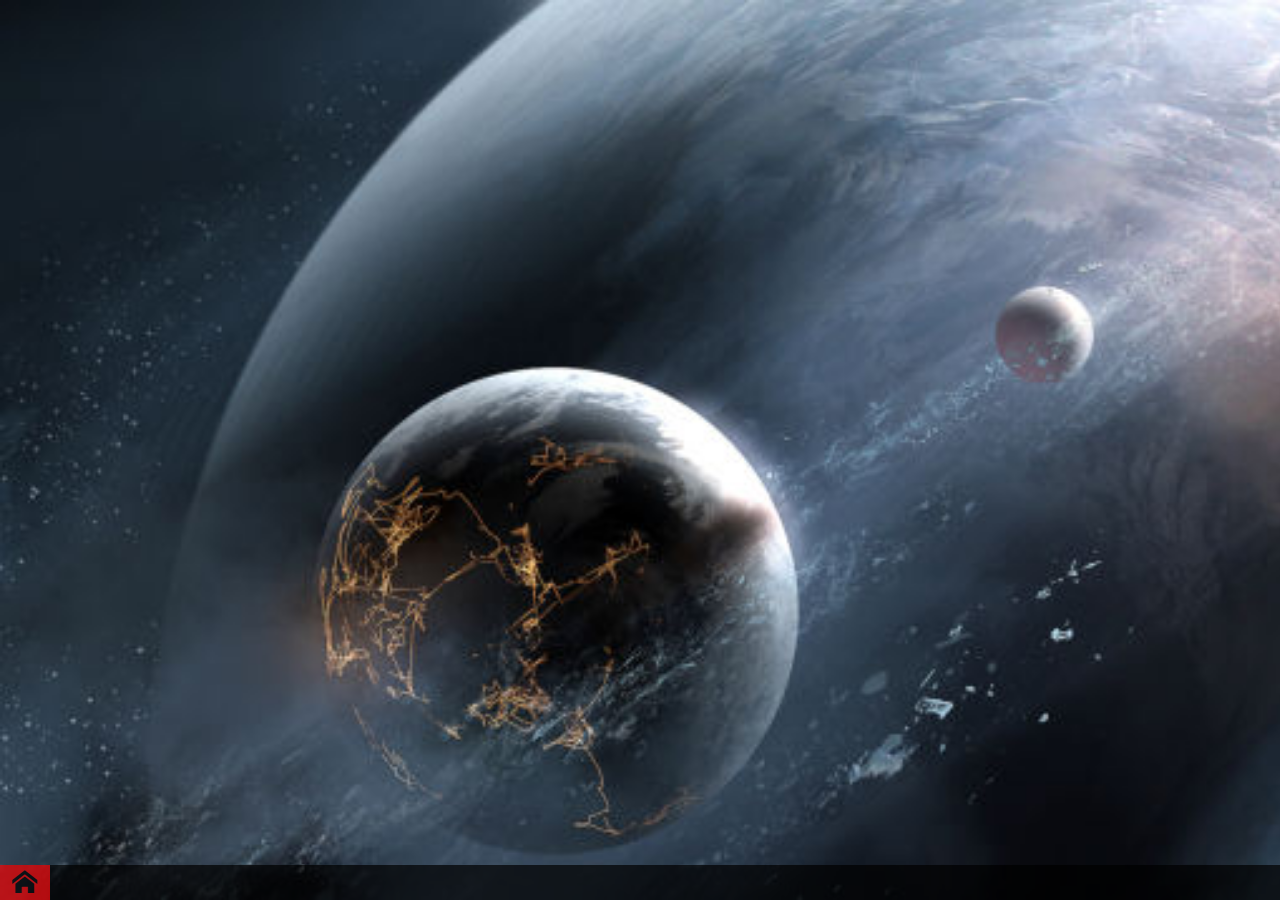
<file: index.html>
<!DOCTYPE html>
<html>
<head>
    <meta name="viewport" content="width=device-width, initial-scale=1">
	<title>J-OS</title>
	<link href="styles/appstyles.css" type="text/css" rel="stylesheet">
    <link href="styles/codemirror.css" type="text/css" rel="stylesheet">
</head>
<body>
	<div id="desktop">
        <div id="popup-pane">
<!--
            <div class="jos-popup">
                <p>Test1</p>
            </div>
            <div class="jos-popup">
                <p>Test2</p>
            </div>
            <div class="jos-popup">
                <p>Test3</p>
            </div>
-->
        </div>
		<div id="taskbar">
			<div id="taskmenu">
				<span class="icon">&#xe600;</span>
				<span id="desc">MENU</span>
			</div>
            <div id="program-space">
<!--
                <div id="test" class="program-item"><span>Test</span></div>
                <div class="program-item"><span>Test2</span></div>
                <div class="program-item"><span>Test3</span></div>
-->
			</div>
			<div id="mainmenu">
				<ul>
					<li>Test Program</li>
				</ul>
			</div>
			<div id="time">
				<span>TEST</span>
			</div>
		</div>
        <div id="pgrm-test"class="window">
        	<div id="hndl-test" class="window-handle">
        		<span id="ttle-test" class="window-title">Test</span>
        		<span id="clos-test" class="window-close">&#xe60e;</span>
        	</div>
        	<div id="cont-test" class="window-content">
        		<!-- <button>This is a test</button> -->
        	</div>
        </div>
	</div>
<!--	<div id="test-r"></div>-->
	<script src="script/jquery/jquery-2.1.1.js"></script>
	<script src="script/jquery/jquery-ui-1.11.2/jquery-ui.js"></script>
	<script src="script/appscript.js"></script>
    <script src="script/code_mirror/codemirror.js"></script>
    <script src="script/code_mirror/javascript.js"></script>
    <script src="script/jquery.hotkeys.js"></script>
	<!--<script src="script/right-resizable.js"></script>-->
</body>
</html>
</file>
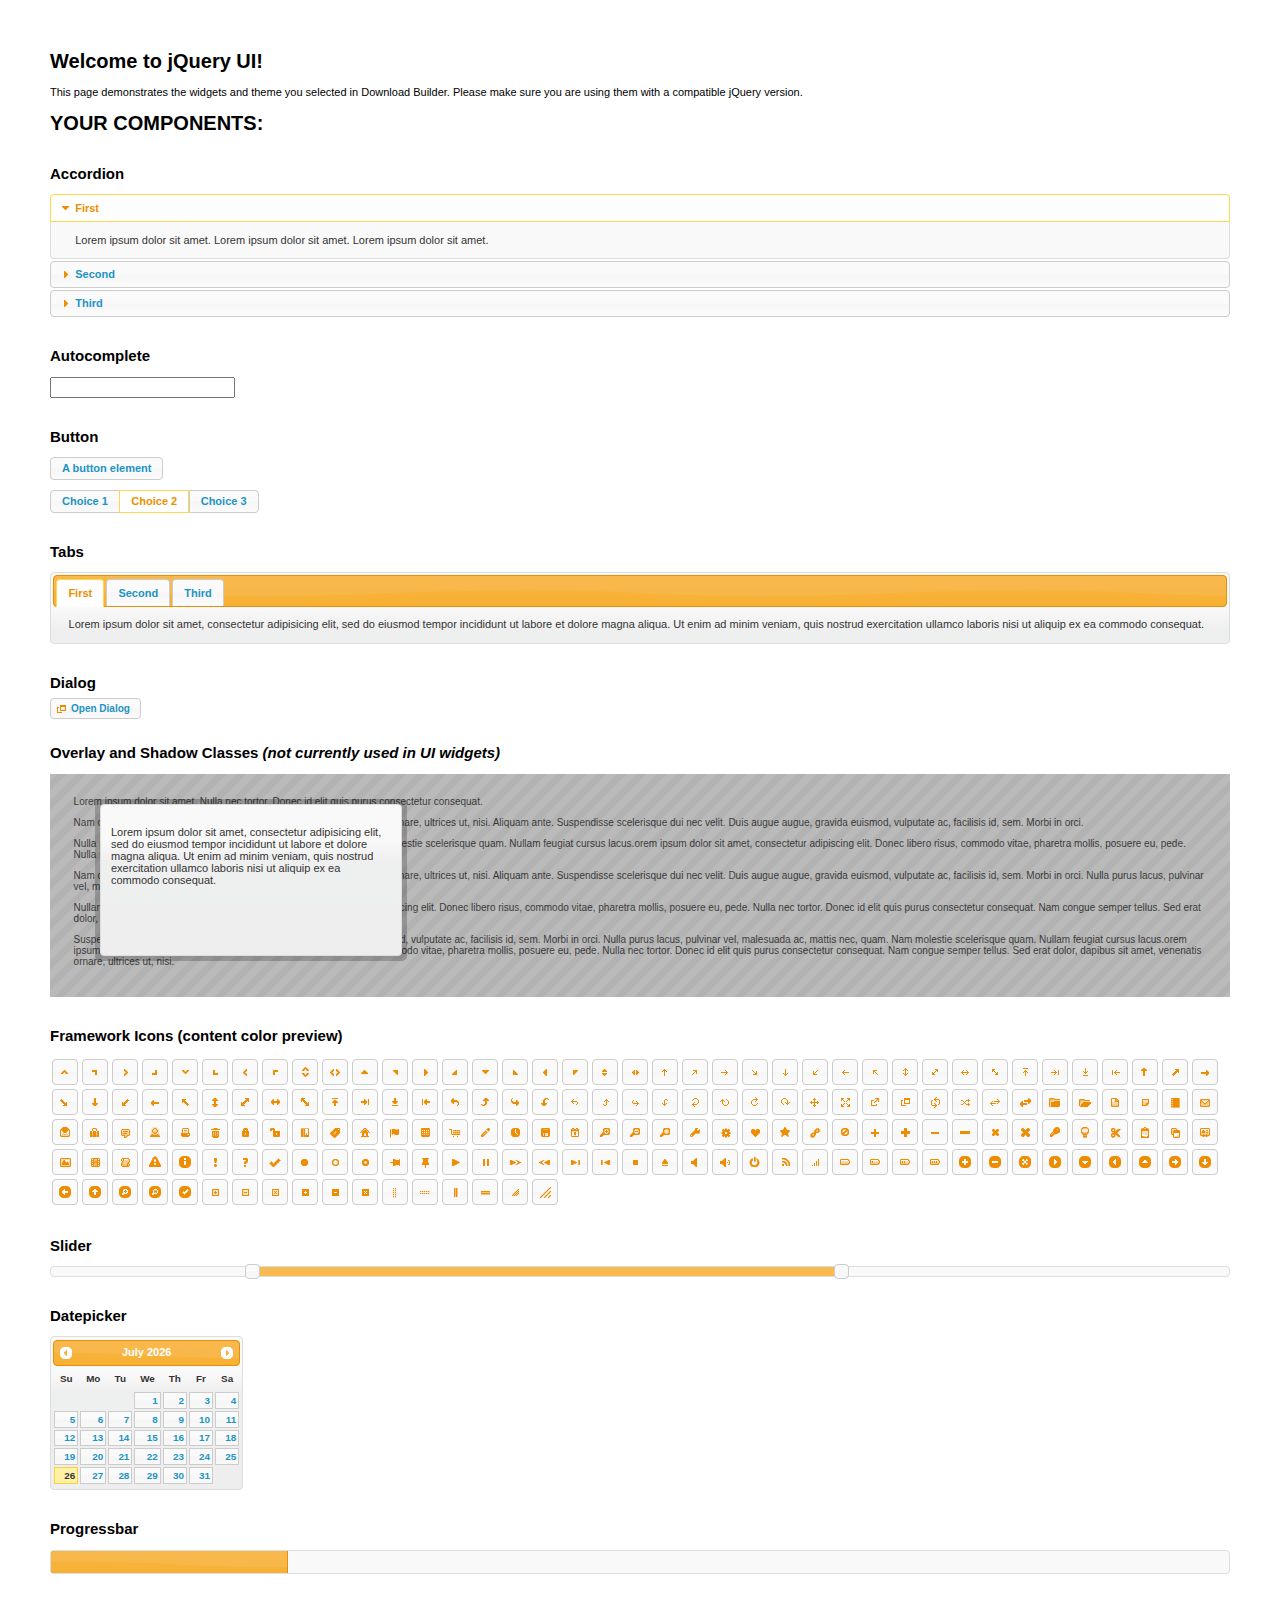
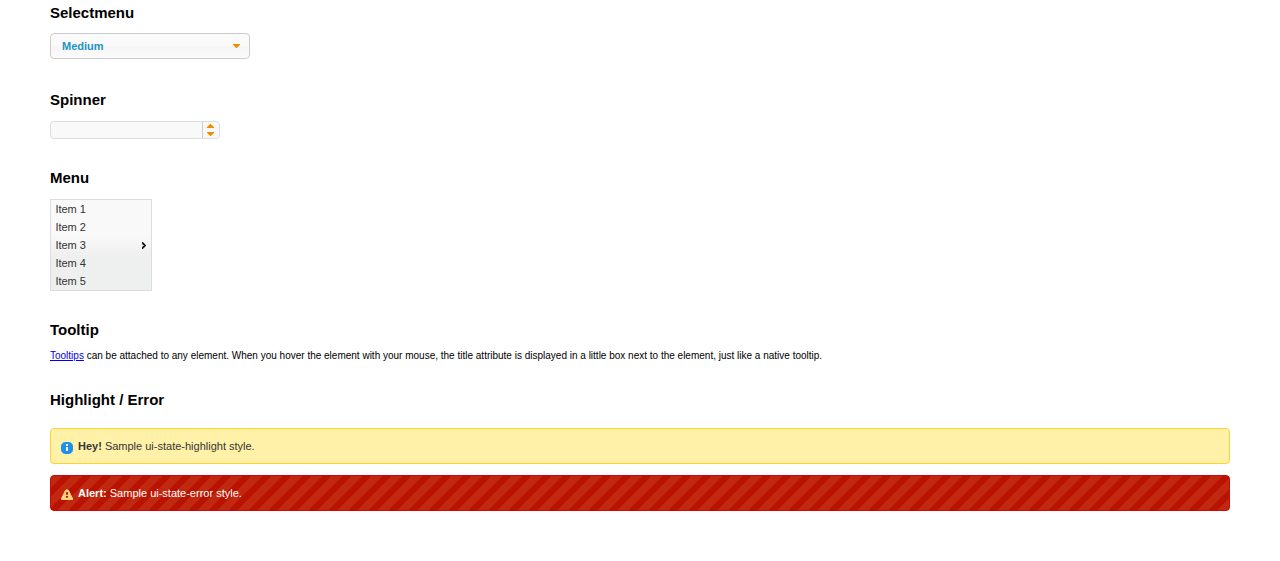
<file: script/jquery/jquery-ui-1.11.2/index.html>
<!doctype html>
<html lang="us">
<head>
	<meta charset="utf-8">
	<title>jQuery UI Example Page</title>
	<link href="jquery-ui.css" rel="stylesheet">
	<style>
	body{
		font: 62.5% "Trebuchet MS", sans-serif;
		margin: 50px;
	}
	.demoHeaders {
		margin-top: 2em;
	}
	#dialog-link {
		padding: .4em 1em .4em 20px;
		text-decoration: none;
		position: relative;
	}
	#dialog-link span.ui-icon {
		margin: 0 5px 0 0;
		position: absolute;
		left: .2em;
		top: 50%;
		margin-top: -8px;
	}
	#icons {
		margin: 0;
		padding: 0;
	}
	#icons li {
		margin: 2px;
		position: relative;
		padding: 4px 0;
		cursor: pointer;
		float: left;
		list-style: none;
	}
	#icons span.ui-icon {
		float: left;
		margin: 0 4px;
	}
	.fakewindowcontain .ui-widget-overlay {
		position: absolute;
	}
	select {
		width: 200px;
	}
	</style>
</head>
<body>

<h1>Welcome to jQuery UI!</h1>

<div class="ui-widget">
	<p>This page demonstrates the widgets and theme you selected in Download Builder. Please make sure you are using them with a compatible jQuery version.</p>
</div>

<h1>YOUR COMPONENTS:</h1>


<!-- Accordion -->
<h2 class="demoHeaders">Accordion</h2>
<div id="accordion">
	<h3>First</h3>
	<div>Lorem ipsum dolor sit amet. Lorem ipsum dolor sit amet. Lorem ipsum dolor sit amet.</div>
	<h3>Second</h3>
	<div>Phasellus mattis tincidunt nibh.</div>
	<h3>Third</h3>
	<div>Nam dui erat, auctor a, dignissim quis.</div>
</div>



<!-- Autocomplete -->
<h2 class="demoHeaders">Autocomplete</h2>
<div>
	<input id="autocomplete" title="type &quot;a&quot;">
</div>



<!-- Button -->
<h2 class="demoHeaders">Button</h2>
<button id="button">A button element</button>
<form style="margin-top: 1em;">
	<div id="radioset">
		<input type="radio" id="radio1" name="radio"><label for="radio1">Choice 1</label>
		<input type="radio" id="radio2" name="radio" checked="checked"><label for="radio2">Choice 2</label>
		<input type="radio" id="radio3" name="radio"><label for="radio3">Choice 3</label>
	</div>
</form>



<!-- Tabs -->
<h2 class="demoHeaders">Tabs</h2>
<div id="tabs">
	<ul>
		<li><a href="#tabs-1">First</a></li>
		<li><a href="#tabs-2">Second</a></li>
		<li><a href="#tabs-3">Third</a></li>
	</ul>
	<div id="tabs-1">Lorem ipsum dolor sit amet, consectetur adipisicing elit, sed do eiusmod tempor incididunt ut labore et dolore magna aliqua. Ut enim ad minim veniam, quis nostrud exercitation ullamco laboris nisi ut aliquip ex ea commodo consequat.</div>
	<div id="tabs-2">Phasellus mattis tincidunt nibh. Cras orci urna, blandit id, pretium vel, aliquet ornare, felis. Maecenas scelerisque sem non nisl. Fusce sed lorem in enim dictum bibendum.</div>
	<div id="tabs-3">Nam dui erat, auctor a, dignissim quis, sollicitudin eu, felis. Pellentesque nisi urna, interdum eget, sagittis et, consequat vestibulum, lacus. Mauris porttitor ullamcorper augue.</div>
</div>



<!-- Dialog NOTE: Dialog is not generated by UI in this demo so it can be visually styled in themeroller-->
<h2 class="demoHeaders">Dialog</h2>
<p><a href="#" id="dialog-link" class="ui-state-default ui-corner-all"><span class="ui-icon ui-icon-newwin"></span>Open Dialog</a></p>

<h2 class="demoHeaders">Overlay and Shadow Classes <em>(not currently used in UI widgets)</em></h2>
<div style="position: relative; width: 96%; height: 200px; padding:1% 2%; overflow:hidden;" class="fakewindowcontain">
	<p>Lorem ipsum dolor sit amet,  Nulla nec tortor. Donec id elit quis purus consectetur consequat. </p><p>Nam congue semper tellus. Sed erat dolor, dapibus sit amet, venenatis ornare, ultrices ut, nisi. Aliquam ante. Suspendisse scelerisque dui nec velit. Duis augue augue, gravida euismod, vulputate ac, facilisis id, sem. Morbi in orci. </p><p>Nulla purus lacus, pulvinar vel, malesuada ac, mattis nec, quam. Nam molestie scelerisque quam. Nullam feugiat cursus lacus.orem ipsum dolor sit amet, consectetur adipiscing elit. Donec libero risus, commodo vitae, pharetra mollis, posuere eu, pede. Nulla nec tortor. Donec id elit quis purus consectetur consequat. </p><p>Nam congue semper tellus. Sed erat dolor, dapibus sit amet, venenatis ornare, ultrices ut, nisi. Aliquam ante. Suspendisse scelerisque dui nec velit. Duis augue augue, gravida euismod, vulputate ac, facilisis id, sem. Morbi in orci. Nulla purus lacus, pulvinar vel, malesuada ac, mattis nec, quam. Nam molestie scelerisque quam. </p><p>Nullam feugiat cursus lacus.orem ipsum dolor sit amet, consectetur adipiscing elit. Donec libero risus, commodo vitae, pharetra mollis, posuere eu, pede. Nulla nec tortor. Donec id elit quis purus consectetur consequat. Nam congue semper tellus. Sed erat dolor, dapibus sit amet, venenatis ornare, ultrices ut, nisi. Aliquam ante. </p><p>Suspendisse scelerisque dui nec velit. Duis augue augue, gravida euismod, vulputate ac, facilisis id, sem. Morbi in orci. Nulla purus lacus, pulvinar vel, malesuada ac, mattis nec, quam. Nam molestie scelerisque quam. Nullam feugiat cursus lacus.orem ipsum dolor sit amet, consectetur adipiscing elit. Donec libero risus, commodo vitae, pharetra mollis, posuere eu, pede. Nulla nec tortor. Donec id elit quis purus consectetur consequat. Nam congue semper tellus. Sed erat dolor, dapibus sit amet, venenatis ornare, ultrices ut, nisi. </p>

	<!-- ui-dialog -->
	<div class="ui-overlay"><div class="ui-widget-overlay"></div><div class="ui-widget-shadow ui-corner-all" style="width: 302px; height: 152px; position: absolute; left: 50px; top: 30px;"></div></div>
	<div style="position: absolute; width: 280px; height: 130px;left: 50px; top: 30px; padding: 10px;" class="ui-widget ui-widget-content ui-corner-all">
		<div class="ui-dialog-content ui-widget-content" style="background: none; border: 0;">
			<p>Lorem ipsum dolor sit amet, consectetur adipisicing elit, sed do eiusmod tempor incididunt ut labore et dolore magna aliqua. Ut enim ad minim veniam, quis nostrud exercitation ullamco laboris nisi ut aliquip ex ea commodo consequat.</p>
		</div>
	</div>

</div>

<!-- ui-dialog -->
<div id="dialog" title="Dialog Title">
	<p>Lorem ipsum dolor sit amet, consectetur adipisicing elit, sed do eiusmod tempor incididunt ut labore et dolore magna aliqua. Ut enim ad minim veniam, quis nostrud exercitation ullamco laboris nisi ut aliquip ex ea commodo consequat.</p>
</div>



<h2 class="demoHeaders">Framework Icons (content color preview)</h2>
<ul id="icons" class="ui-widget ui-helper-clearfix">
	<li class="ui-state-default ui-corner-all" title=".ui-icon-carat-1-n"><span class="ui-icon ui-icon-carat-1-n"></span></li>
	<li class="ui-state-default ui-corner-all" title=".ui-icon-carat-1-ne"><span class="ui-icon ui-icon-carat-1-ne"></span></li>
	<li class="ui-state-default ui-corner-all" title=".ui-icon-carat-1-e"><span class="ui-icon ui-icon-carat-1-e"></span></li>
	<li class="ui-state-default ui-corner-all" title=".ui-icon-carat-1-se"><span class="ui-icon ui-icon-carat-1-se"></span></li>
	<li class="ui-state-default ui-corner-all" title=".ui-icon-carat-1-s"><span class="ui-icon ui-icon-carat-1-s"></span></li>
	<li class="ui-state-default ui-corner-all" title=".ui-icon-carat-1-sw"><span class="ui-icon ui-icon-carat-1-sw"></span></li>
	<li class="ui-state-default ui-corner-all" title=".ui-icon-carat-1-w"><span class="ui-icon ui-icon-carat-1-w"></span></li>
	<li class="ui-state-default ui-corner-all" title=".ui-icon-carat-1-nw"><span class="ui-icon ui-icon-carat-1-nw"></span></li>
	<li class="ui-state-default ui-corner-all" title=".ui-icon-carat-2-n-s"><span class="ui-icon ui-icon-carat-2-n-s"></span></li>
	<li class="ui-state-default ui-corner-all" title=".ui-icon-carat-2-e-w"><span class="ui-icon ui-icon-carat-2-e-w"></span></li>
	<li class="ui-state-default ui-corner-all" title=".ui-icon-triangle-1-n"><span class="ui-icon ui-icon-triangle-1-n"></span></li>
	<li class="ui-state-default ui-corner-all" title=".ui-icon-triangle-1-ne"><span class="ui-icon ui-icon-triangle-1-ne"></span></li>
	<li class="ui-state-default ui-corner-all" title=".ui-icon-triangle-1-e"><span class="ui-icon ui-icon-triangle-1-e"></span></li>
	<li class="ui-state-default ui-corner-all" title=".ui-icon-triangle-1-se"><span class="ui-icon ui-icon-triangle-1-se"></span></li>
	<li class="ui-state-default ui-corner-all" title=".ui-icon-triangle-1-s"><span class="ui-icon ui-icon-triangle-1-s"></span></li>
	<li class="ui-state-default ui-corner-all" title=".ui-icon-triangle-1-sw"><span class="ui-icon ui-icon-triangle-1-sw"></span></li>
	<li class="ui-state-default ui-corner-all" title=".ui-icon-triangle-1-w"><span class="ui-icon ui-icon-triangle-1-w"></span></li>
	<li class="ui-state-default ui-corner-all" title=".ui-icon-triangle-1-nw"><span class="ui-icon ui-icon-triangle-1-nw"></span></li>
	<li class="ui-state-default ui-corner-all" title=".ui-icon-triangle-2-n-s"><span class="ui-icon ui-icon-triangle-2-n-s"></span></li>
	<li class="ui-state-default ui-corner-all" title=".ui-icon-triangle-2-e-w"><span class="ui-icon ui-icon-triangle-2-e-w"></span></li>
	<li class="ui-state-default ui-corner-all" title=".ui-icon-arrow-1-n"><span class="ui-icon ui-icon-arrow-1-n"></span></li>
	<li class="ui-state-default ui-corner-all" title=".ui-icon-arrow-1-ne"><span class="ui-icon ui-icon-arrow-1-ne"></span></li>
	<li class="ui-state-default ui-corner-all" title=".ui-icon-arrow-1-e"><span class="ui-icon ui-icon-arrow-1-e"></span></li>
	<li class="ui-state-default ui-corner-all" title=".ui-icon-arrow-1-se"><span class="ui-icon ui-icon-arrow-1-se"></span></li>
	<li class="ui-state-default ui-corner-all" title=".ui-icon-arrow-1-s"><span class="ui-icon ui-icon-arrow-1-s"></span></li>
	<li class="ui-state-default ui-corner-all" title=".ui-icon-arrow-1-sw"><span class="ui-icon ui-icon-arrow-1-sw"></span></li>
	<li class="ui-state-default ui-corner-all" title=".ui-icon-arrow-1-w"><span class="ui-icon ui-icon-arrow-1-w"></span></li>
	<li class="ui-state-default ui-corner-all" title=".ui-icon-arrow-1-nw"><span class="ui-icon ui-icon-arrow-1-nw"></span></li>
	<li class="ui-state-default ui-corner-all" title=".ui-icon-arrow-2-n-s"><span class="ui-icon ui-icon-arrow-2-n-s"></span></li>
	<li class="ui-state-default ui-corner-all" title=".ui-icon-arrow-2-ne-sw"><span class="ui-icon ui-icon-arrow-2-ne-sw"></span></li>
	<li class="ui-state-default ui-corner-all" title=".ui-icon-arrow-2-e-w"><span class="ui-icon ui-icon-arrow-2-e-w"></span></li>
	<li class="ui-state-default ui-corner-all" title=".ui-icon-arrow-2-se-nw"><span class="ui-icon ui-icon-arrow-2-se-nw"></span></li>
	<li class="ui-state-default ui-corner-all" title=".ui-icon-arrowstop-1-n"><span class="ui-icon ui-icon-arrowstop-1-n"></span></li>
	<li class="ui-state-default ui-corner-all" title=".ui-icon-arrowstop-1-e"><span class="ui-icon ui-icon-arrowstop-1-e"></span></li>
	<li class="ui-state-default ui-corner-all" title=".ui-icon-arrowstop-1-s"><span class="ui-icon ui-icon-arrowstop-1-s"></span></li>
	<li class="ui-state-default ui-corner-all" title=".ui-icon-arrowstop-1-w"><span class="ui-icon ui-icon-arrowstop-1-w"></span></li>
	<li class="ui-state-default ui-corner-all" title=".ui-icon-arrowthick-1-n"><span class="ui-icon ui-icon-arrowthick-1-n"></span></li>
	<li class="ui-state-default ui-corner-all" title=".ui-icon-arrowthick-1-ne"><span class="ui-icon ui-icon-arrowthick-1-ne"></span></li>
	<li class="ui-state-default ui-corner-all" title=".ui-icon-arrowthick-1-e"><span class="ui-icon ui-icon-arrowthick-1-e"></span></li>
	<li class="ui-state-default ui-corner-all" title=".ui-icon-arrowthick-1-se"><span class="ui-icon ui-icon-arrowthick-1-se"></span></li>
	<li class="ui-state-default ui-corner-all" title=".ui-icon-arrowthick-1-s"><span class="ui-icon ui-icon-arrowthick-1-s"></span></li>
	<li class="ui-state-default ui-corner-all" title=".ui-icon-arrowthick-1-sw"><span class="ui-icon ui-icon-arrowthick-1-sw"></span></li>
	<li class="ui-state-default ui-corner-all" title=".ui-icon-arrowthick-1-w"><span class="ui-icon ui-icon-arrowthick-1-w"></span></li>
	<li class="ui-state-default ui-corner-all" title=".ui-icon-arrowthick-1-nw"><span class="ui-icon ui-icon-arrowthick-1-nw"></span></li>
	<li class="ui-state-default ui-corner-all" title=".ui-icon-arrowthick-2-n-s"><span class="ui-icon ui-icon-arrowthick-2-n-s"></span></li>
	<li class="ui-state-default ui-corner-all" title=".ui-icon-arrowthick-2-ne-sw"><span class="ui-icon ui-icon-arrowthick-2-ne-sw"></span></li>
	<li class="ui-state-default ui-corner-all" title=".ui-icon-arrowthick-2-e-w"><span class="ui-icon ui-icon-arrowthick-2-e-w"></span></li>
	<li class="ui-state-default ui-corner-all" title=".ui-icon-arrowthick-2-se-nw"><span class="ui-icon ui-icon-arrowthick-2-se-nw"></span></li>
	<li class="ui-state-default ui-corner-all" title=".ui-icon-arrowthickstop-1-n"><span class="ui-icon ui-icon-arrowthickstop-1-n"></span></li>
	<li class="ui-state-default ui-corner-all" title=".ui-icon-arrowthickstop-1-e"><span class="ui-icon ui-icon-arrowthickstop-1-e"></span></li>
	<li class="ui-state-default ui-corner-all" title=".ui-icon-arrowthickstop-1-s"><span class="ui-icon ui-icon-arrowthickstop-1-s"></span></li>
	<li class="ui-state-default ui-corner-all" title=".ui-icon-arrowthickstop-1-w"><span class="ui-icon ui-icon-arrowthickstop-1-w"></span></li>
	<li class="ui-state-default ui-corner-all" title=".ui-icon-arrowreturnthick-1-w"><span class="ui-icon ui-icon-arrowreturnthick-1-w"></span></li>
	<li class="ui-state-default ui-corner-all" title=".ui-icon-arrowreturnthick-1-n"><span class="ui-icon ui-icon-arrowreturnthick-1-n"></span></li>
	<li class="ui-state-default ui-corner-all" title=".ui-icon-arrowreturnthick-1-e"><span class="ui-icon ui-icon-arrowreturnthick-1-e"></span></li>
	<li class="ui-state-default ui-corner-all" title=".ui-icon-arrowreturnthick-1-s"><span class="ui-icon ui-icon-arrowreturnthick-1-s"></span></li>
	<li class="ui-state-default ui-corner-all" title=".ui-icon-arrowreturn-1-w"><span class="ui-icon ui-icon-arrowreturn-1-w"></span></li>
	<li class="ui-state-default ui-corner-all" title=".ui-icon-arrowreturn-1-n"><span class="ui-icon ui-icon-arrowreturn-1-n"></span></li>
	<li class="ui-state-default ui-corner-all" title=".ui-icon-arrowreturn-1-e"><span class="ui-icon ui-icon-arrowreturn-1-e"></span></li>
	<li class="ui-state-default ui-corner-all" title=".ui-icon-arrowreturn-1-s"><span class="ui-icon ui-icon-arrowreturn-1-s"></span></li>
	<li class="ui-state-default ui-corner-all" title=".ui-icon-arrowrefresh-1-w"><span class="ui-icon ui-icon-arrowrefresh-1-w"></span></li>
	<li class="ui-state-default ui-corner-all" title=".ui-icon-arrowrefresh-1-n"><span class="ui-icon ui-icon-arrowrefresh-1-n"></span></li>
	<li class="ui-state-default ui-corner-all" title=".ui-icon-arrowrefresh-1-e"><span class="ui-icon ui-icon-arrowrefresh-1-e"></span></li>
	<li class="ui-state-default ui-corner-all" title=".ui-icon-arrowrefresh-1-s"><span class="ui-icon ui-icon-arrowrefresh-1-s"></span></li>
	<li class="ui-state-default ui-corner-all" title=".ui-icon-arrow-4"><span class="ui-icon ui-icon-arrow-4"></span></li>
	<li class="ui-state-default ui-corner-all" title=".ui-icon-arrow-4-diag"><span class="ui-icon ui-icon-arrow-4-diag"></span></li>
	<li class="ui-state-default ui-corner-all" title=".ui-icon-extlink"><span class="ui-icon ui-icon-extlink"></span></li>
	<li class="ui-state-default ui-corner-all" title=".ui-icon-newwin"><span class="ui-icon ui-icon-newwin"></span></li>
	<li class="ui-state-default ui-corner-all" title=".ui-icon-refresh"><span class="ui-icon ui-icon-refresh"></span></li>
	<li class="ui-state-default ui-corner-all" title=".ui-icon-shuffle"><span class="ui-icon ui-icon-shuffle"></span></li>
	<li class="ui-state-default ui-corner-all" title=".ui-icon-transfer-e-w"><span class="ui-icon ui-icon-transfer-e-w"></span></li>
	<li class="ui-state-default ui-corner-all" title=".ui-icon-transferthick-e-w"><span class="ui-icon ui-icon-transferthick-e-w"></span></li>
	<li class="ui-state-default ui-corner-all" title=".ui-icon-folder-collapsed"><span class="ui-icon ui-icon-folder-collapsed"></span></li>
	<li class="ui-state-default ui-corner-all" title=".ui-icon-folder-open"><span class="ui-icon ui-icon-folder-open"></span></li>
	<li class="ui-state-default ui-corner-all" title=".ui-icon-document"><span class="ui-icon ui-icon-document"></span></li>
	<li class="ui-state-default ui-corner-all" title=".ui-icon-document-b"><span class="ui-icon ui-icon-document-b"></span></li>
	<li class="ui-state-default ui-corner-all" title=".ui-icon-note"><span class="ui-icon ui-icon-note"></span></li>
	<li class="ui-state-default ui-corner-all" title=".ui-icon-mail-closed"><span class="ui-icon ui-icon-mail-closed"></span></li>
	<li class="ui-state-default ui-corner-all" title=".ui-icon-mail-open"><span class="ui-icon ui-icon-mail-open"></span></li>
	<li class="ui-state-default ui-corner-all" title=".ui-icon-suitcase"><span class="ui-icon ui-icon-suitcase"></span></li>
	<li class="ui-state-default ui-corner-all" title=".ui-icon-comment"><span class="ui-icon ui-icon-comment"></span></li>
	<li class="ui-state-default ui-corner-all" title=".ui-icon-person"><span class="ui-icon ui-icon-person"></span></li>
	<li class="ui-state-default ui-corner-all" title=".ui-icon-print"><span class="ui-icon ui-icon-print"></span></li>
	<li class="ui-state-default ui-corner-all" title=".ui-icon-trash"><span class="ui-icon ui-icon-trash"></span></li>
	<li class="ui-state-default ui-corner-all" title=".ui-icon-locked"><span class="ui-icon ui-icon-locked"></span></li>
	<li class="ui-state-default ui-corner-all" title=".ui-icon-unlocked"><span class="ui-icon ui-icon-unlocked"></span></li>
	<li class="ui-state-default ui-corner-all" title=".ui-icon-bookmark"><span class="ui-icon ui-icon-bookmark"></span></li>
	<li class="ui-state-default ui-corner-all" title=".ui-icon-tag"><span class="ui-icon ui-icon-tag"></span></li>
	<li class="ui-state-default ui-corner-all" title=".ui-icon-home"><span class="ui-icon ui-icon-home"></span></li>
	<li class="ui-state-default ui-corner-all" title=".ui-icon-flag"><span class="ui-icon ui-icon-flag"></span></li>
	<li class="ui-state-default ui-corner-all" title=".ui-icon-calculator"><span class="ui-icon ui-icon-calculator"></span></li>
	<li class="ui-state-default ui-corner-all" title=".ui-icon-cart"><span class="ui-icon ui-icon-cart"></span></li>
	<li class="ui-state-default ui-corner-all" title=".ui-icon-pencil"><span class="ui-icon ui-icon-pencil"></span></li>
	<li class="ui-state-default ui-corner-all" title=".ui-icon-clock"><span class="ui-icon ui-icon-clock"></span></li>
	<li class="ui-state-default ui-corner-all" title=".ui-icon-disk"><span class="ui-icon ui-icon-disk"></span></li>
	<li class="ui-state-default ui-corner-all" title=".ui-icon-calendar"><span class="ui-icon ui-icon-calendar"></span></li>
	<li class="ui-state-default ui-corner-all" title=".ui-icon-zoomin"><span class="ui-icon ui-icon-zoomin"></span></li>
	<li class="ui-state-default ui-corner-all" title=".ui-icon-zoomout"><span class="ui-icon ui-icon-zoomout"></span></li>
	<li class="ui-state-default ui-corner-all" title=".ui-icon-search"><span class="ui-icon ui-icon-search"></span></li>
	<li class="ui-state-default ui-corner-all" title=".ui-icon-wrench"><span class="ui-icon ui-icon-wrench"></span></li>
	<li class="ui-state-default ui-corner-all" title=".ui-icon-gear"><span class="ui-icon ui-icon-gear"></span></li>
	<li class="ui-state-default ui-corner-all" title=".ui-icon-heart"><span class="ui-icon ui-icon-heart"></span></li>
	<li class="ui-state-default ui-corner-all" title=".ui-icon-star"><span class="ui-icon ui-icon-star"></span></li>
	<li class="ui-state-default ui-corner-all" title=".ui-icon-link"><span class="ui-icon ui-icon-link"></span></li>
	<li class="ui-state-default ui-corner-all" title=".ui-icon-cancel"><span class="ui-icon ui-icon-cancel"></span></li>
	<li class="ui-state-default ui-corner-all" title=".ui-icon-plus"><span class="ui-icon ui-icon-plus"></span></li>
	<li class="ui-state-default ui-corner-all" title=".ui-icon-plusthick"><span class="ui-icon ui-icon-plusthick"></span></li>
	<li class="ui-state-default ui-corner-all" title=".ui-icon-minus"><span class="ui-icon ui-icon-minus"></span></li>
	<li class="ui-state-default ui-corner-all" title=".ui-icon-minusthick"><span class="ui-icon ui-icon-minusthick"></span></li>
	<li class="ui-state-default ui-corner-all" title=".ui-icon-close"><span class="ui-icon ui-icon-close"></span></li>
	<li class="ui-state-default ui-corner-all" title=".ui-icon-closethick"><span class="ui-icon ui-icon-closethick"></span></li>
	<li class="ui-state-default ui-corner-all" title=".ui-icon-key"><span class="ui-icon ui-icon-key"></span></li>
	<li class="ui-state-default ui-corner-all" title=".ui-icon-lightbulb"><span class="ui-icon ui-icon-lightbulb"></span></li>
	<li class="ui-state-default ui-corner-all" title=".ui-icon-scissors"><span class="ui-icon ui-icon-scissors"></span></li>
	<li class="ui-state-default ui-corner-all" title=".ui-icon-clipboard"><span class="ui-icon ui-icon-clipboard"></span></li>
	<li class="ui-state-default ui-corner-all" title=".ui-icon-copy"><span class="ui-icon ui-icon-copy"></span></li>
	<li class="ui-state-default ui-corner-all" title=".ui-icon-contact"><span class="ui-icon ui-icon-contact"></span></li>
	<li class="ui-state-default ui-corner-all" title=".ui-icon-image"><span class="ui-icon ui-icon-image"></span></li>
	<li class="ui-state-default ui-corner-all" title=".ui-icon-video"><span class="ui-icon ui-icon-video"></span></li>
	<li class="ui-state-default ui-corner-all" title=".ui-icon-script"><span class="ui-icon ui-icon-script"></span></li>
	<li class="ui-state-default ui-corner-all" title=".ui-icon-alert"><span class="ui-icon ui-icon-alert"></span></li>
	<li class="ui-state-default ui-corner-all" title=".ui-icon-info"><span class="ui-icon ui-icon-info"></span></li>
	<li class="ui-state-default ui-corner-all" title=".ui-icon-notice"><span class="ui-icon ui-icon-notice"></span></li>
	<li class="ui-state-default ui-corner-all" title=".ui-icon-help"><span class="ui-icon ui-icon-help"></span></li>
	<li class="ui-state-default ui-corner-all" title=".ui-icon-check"><span class="ui-icon ui-icon-check"></span></li>
	<li class="ui-state-default ui-corner-all" title=".ui-icon-bullet"><span class="ui-icon ui-icon-bullet"></span></li>
	<li class="ui-state-default ui-corner-all" title=".ui-icon-radio-off"><span class="ui-icon ui-icon-radio-off"></span></li>
	<li class="ui-state-default ui-corner-all" title=".ui-icon-radio-on"><span class="ui-icon ui-icon-radio-on"></span></li>
	<li class="ui-state-default ui-corner-all" title=".ui-icon-pin-w"><span class="ui-icon ui-icon-pin-w"></span></li>
	<li class="ui-state-default ui-corner-all" title=".ui-icon-pin-s"><span class="ui-icon ui-icon-pin-s"></span></li>
	<li class="ui-state-default ui-corner-all" title=".ui-icon-play"><span class="ui-icon ui-icon-play"></span></li>
	<li class="ui-state-default ui-corner-all" title=".ui-icon-pause"><span class="ui-icon ui-icon-pause"></span></li>
	<li class="ui-state-default ui-corner-all" title=".ui-icon-seek-next"><span class="ui-icon ui-icon-seek-next"></span></li>
	<li class="ui-state-default ui-corner-all" title=".ui-icon-seek-prev"><span class="ui-icon ui-icon-seek-prev"></span></li>
	<li class="ui-state-default ui-corner-all" title=".ui-icon-seek-end"><span class="ui-icon ui-icon-seek-end"></span></li>
	<li class="ui-state-default ui-corner-all" title=".ui-icon-seek-first"><span class="ui-icon ui-icon-seek-first"></span></li>
	<li class="ui-state-default ui-corner-all" title=".ui-icon-stop"><span class="ui-icon ui-icon-stop"></span></li>
	<li class="ui-state-default ui-corner-all" title=".ui-icon-eject"><span class="ui-icon ui-icon-eject"></span></li>
	<li class="ui-state-default ui-corner-all" title=".ui-icon-volume-off"><span class="ui-icon ui-icon-volume-off"></span></li>
	<li class="ui-state-default ui-corner-all" title=".ui-icon-volume-on"><span class="ui-icon ui-icon-volume-on"></span></li>
	<li class="ui-state-default ui-corner-all" title=".ui-icon-power"><span class="ui-icon ui-icon-power"></span></li>
	<li class="ui-state-default ui-corner-all" title=".ui-icon-signal-diag"><span class="ui-icon ui-icon-signal-diag"></span></li>
	<li class="ui-state-default ui-corner-all" title=".ui-icon-signal"><span class="ui-icon ui-icon-signal"></span></li>
	<li class="ui-state-default ui-corner-all" title=".ui-icon-battery-0"><span class="ui-icon ui-icon-battery-0"></span></li>
	<li class="ui-state-default ui-corner-all" title=".ui-icon-battery-1"><span class="ui-icon ui-icon-battery-1"></span></li>
	<li class="ui-state-default ui-corner-all" title=".ui-icon-battery-2"><span class="ui-icon ui-icon-battery-2"></span></li>
	<li class="ui-state-default ui-corner-all" title=".ui-icon-battery-3"><span class="ui-icon ui-icon-battery-3"></span></li>
	<li class="ui-state-default ui-corner-all" title=".ui-icon-circle-plus"><span class="ui-icon ui-icon-circle-plus"></span></li>
	<li class="ui-state-default ui-corner-all" title=".ui-icon-circle-minus"><span class="ui-icon ui-icon-circle-minus"></span></li>
	<li class="ui-state-default ui-corner-all" title=".ui-icon-circle-close"><span class="ui-icon ui-icon-circle-close"></span></li>
	<li class="ui-state-default ui-corner-all" title=".ui-icon-circle-triangle-e"><span class="ui-icon ui-icon-circle-triangle-e"></span></li>
	<li class="ui-state-default ui-corner-all" title=".ui-icon-circle-triangle-s"><span class="ui-icon ui-icon-circle-triangle-s"></span></li>
	<li class="ui-state-default ui-corner-all" title=".ui-icon-circle-triangle-w"><span class="ui-icon ui-icon-circle-triangle-w"></span></li>
	<li class="ui-state-default ui-corner-all" title=".ui-icon-circle-triangle-n"><span class="ui-icon ui-icon-circle-triangle-n"></span></li>
	<li class="ui-state-default ui-corner-all" title=".ui-icon-circle-arrow-e"><span class="ui-icon ui-icon-circle-arrow-e"></span></li>
	<li class="ui-state-default ui-corner-all" title=".ui-icon-circle-arrow-s"><span class="ui-icon ui-icon-circle-arrow-s"></span></li>
	<li class="ui-state-default ui-corner-all" title=".ui-icon-circle-arrow-w"><span class="ui-icon ui-icon-circle-arrow-w"></span></li>
	<li class="ui-state-default ui-corner-all" title=".ui-icon-circle-arrow-n"><span class="ui-icon ui-icon-circle-arrow-n"></span></li>
	<li class="ui-state-default ui-corner-all" title=".ui-icon-circle-zoomin"><span class="ui-icon ui-icon-circle-zoomin"></span></li>
	<li class="ui-state-default ui-corner-all" title=".ui-icon-circle-zoomout"><span class="ui-icon ui-icon-circle-zoomout"></span></li>
	<li class="ui-state-default ui-corner-all" title=".ui-icon-circle-check"><span class="ui-icon ui-icon-circle-check"></span></li>
	<li class="ui-state-default ui-corner-all" title=".ui-icon-circlesmall-plus"><span class="ui-icon ui-icon-circlesmall-plus"></span></li>
	<li class="ui-state-default ui-corner-all" title=".ui-icon-circlesmall-minus"><span class="ui-icon ui-icon-circlesmall-minus"></span></li>
	<li class="ui-state-default ui-corner-all" title=".ui-icon-circlesmall-close"><span class="ui-icon ui-icon-circlesmall-close"></span></li>
	<li class="ui-state-default ui-corner-all" title=".ui-icon-squaresmall-plus"><span class="ui-icon ui-icon-squaresmall-plus"></span></li>
	<li class="ui-state-default ui-corner-all" title=".ui-icon-squaresmall-minus"><span class="ui-icon ui-icon-squaresmall-minus"></span></li>
	<li class="ui-state-default ui-corner-all" title=".ui-icon-squaresmall-close"><span class="ui-icon ui-icon-squaresmall-close"></span></li>
	<li class="ui-state-default ui-corner-all" title=".ui-icon-grip-dotted-vertical"><span class="ui-icon ui-icon-grip-dotted-vertical"></span></li>
	<li class="ui-state-default ui-corner-all" title=".ui-icon-grip-dotted-horizontal"><span class="ui-icon ui-icon-grip-dotted-horizontal"></span></li>
	<li class="ui-state-default ui-corner-all" title=".ui-icon-grip-solid-vertical"><span class="ui-icon ui-icon-grip-solid-vertical"></span></li>
	<li class="ui-state-default ui-corner-all" title=".ui-icon-grip-solid-horizontal"><span class="ui-icon ui-icon-grip-solid-horizontal"></span></li>
	<li class="ui-state-default ui-corner-all" title=".ui-icon-gripsmall-diagonal-se"><span class="ui-icon ui-icon-gripsmall-diagonal-se"></span></li>
	<li class="ui-state-default ui-corner-all" title=".ui-icon-grip-diagonal-se"><span class="ui-icon ui-icon-grip-diagonal-se"></span></li>
</ul>


<!-- Slider -->
<h2 class="demoHeaders">Slider</h2>
<div id="slider"></div>



<!-- Datepicker -->
<h2 class="demoHeaders">Datepicker</h2>
<div id="datepicker"></div>



<!-- Progressbar -->
<h2 class="demoHeaders">Progressbar</h2>
<div id="progressbar"></div>



<!-- Progressbar -->
<h2 class="demoHeaders">Selectmenu</h2>
<select id="selectmenu">
	<option>Slower</option>
	<option>Slow</option>
	<option selected="selected">Medium</option>
	<option>Fast</option>
	<option>Faster</option>
</select>



<!-- Spinner -->
<h2 class="demoHeaders">Spinner</h2>
<input id="spinner">



<!-- Menu -->
<h2 class="demoHeaders">Menu</h2>
<ul style="width:100px;" id="menu">
	<li>Item 1</li>
	<li>Item 2</li>
	<li>Item 3
		<ul>
			<li>Item 3-1</li>
			<li>Item 3-2</li>
			<li>Item 3-3</li>
			<li>Item 3-4</li>
			<li>Item 3-5</li>
		</ul>
	</li>
	<li>Item 4</li>
	<li>Item 5</li>
</ul>



<!-- Tooltip -->
<h2 class="demoHeaders">Tooltip</h2>
<p id="tooltip">
	<a href="#" title="That&apos;s what this widget is">Tooltips</a> can be attached to any element. When you hover
the element with your mouse, the title attribute is displayed in a little box next to the element, just like a native tooltip.
</p>


<!-- Highlight / Error -->
<h2 class="demoHeaders">Highlight / Error</h2>
<div class="ui-widget">
	<div class="ui-state-highlight ui-corner-all" style="margin-top: 20px; padding: 0 .7em;">
		<p><span class="ui-icon ui-icon-info" style="float: left; margin-right: .3em;"></span>
		<strong>Hey!</strong> Sample ui-state-highlight style.</p>
	</div>
</div>
<br>
<div class="ui-widget">
	<div class="ui-state-error ui-corner-all" style="padding: 0 .7em;">
		<p><span class="ui-icon ui-icon-alert" style="float: left; margin-right: .3em;"></span>
		<strong>Alert:</strong> Sample ui-state-error style.</p>
	</div>
</div>

<script src="external/jquery/jquery.js"></script>
<script src="jquery-ui.js"></script>
<script>

$( "#accordion" ).accordion();



var availableTags = [
	"ActionScript",
	"AppleScript",
	"Asp",
	"BASIC",
	"C",
	"C++",
	"Clojure",
	"COBOL",
	"ColdFusion",
	"Erlang",
	"Fortran",
	"Groovy",
	"Haskell",
	"Java",
	"JavaScript",
	"Lisp",
	"Perl",
	"PHP",
	"Python",
	"Ruby",
	"Scala",
	"Scheme"
];
$( "#autocomplete" ).autocomplete({
	source: availableTags
});



$( "#button" ).button();
$( "#radioset" ).buttonset();



$( "#tabs" ).tabs();



$( "#dialog" ).dialog({
	autoOpen: false,
	width: 400,
	buttons: [
		{
			text: "Ok",
			click: function() {
				$( this ).dialog( "close" );
			}
		},
		{
			text: "Cancel",
			click: function() {
				$( this ).dialog( "close" );
			}
		}
	]
});

// Link to open the dialog
$( "#dialog-link" ).click(function( event ) {
	$( "#dialog" ).dialog( "open" );
	event.preventDefault();
});



$( "#datepicker" ).datepicker({
	inline: true
});



$( "#slider" ).slider({
	range: true,
	values: [ 17, 67 ]
});



$( "#progressbar" ).progressbar({
	value: 20
});



$( "#spinner" ).spinner();



$( "#menu" ).menu();



$( "#tooltip" ).tooltip();



$( "#selectmenu" ).selectmenu();


// Hover states on the static widgets
$( "#dialog-link, #icons li" ).hover(
	function() {
		$( this ).addClass( "ui-state-hover" );
	},
	function() {
		$( this ).removeClass( "ui-state-hover" );
	}
);
</script>
</body>
</html>
</file>
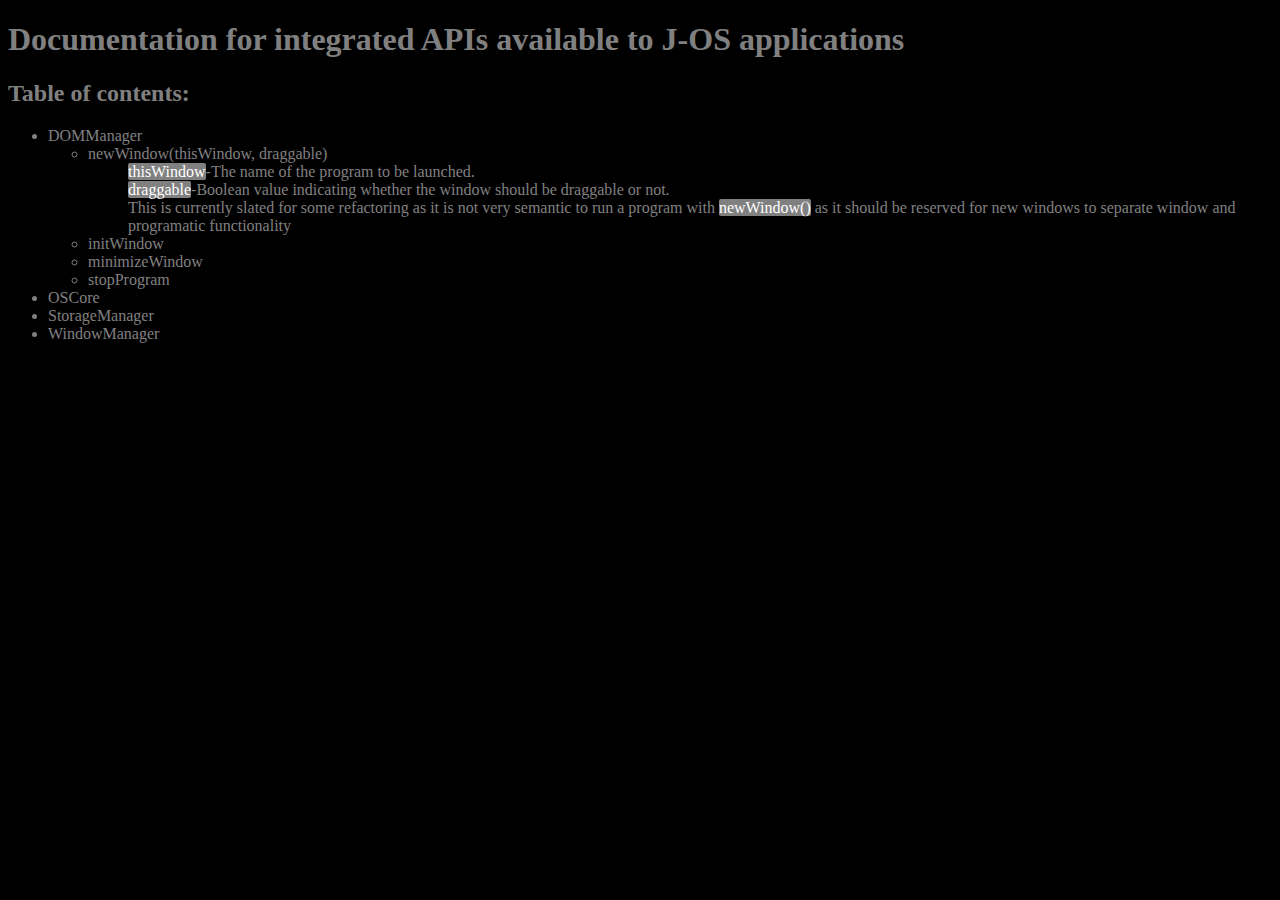
<file: documentation.html>
<!DOCTYPE html>

<html>
<head>
	<link href="styles/docstyles.css" rel="stylesheet" type="text/css">
	<!-- <link href="styles/appstyles.css" type="text/css" rel="stylesheet"> -->
</head>
<body>
	<h1>Documentation for integrated APIs available to J-OS applications</h1>
	<h2>Table of contents:</h2>
	<!-- <h4><a href=""></a></h4> -->
	<ul>
		<li>
			DOMManager
		</li>
		<ul>
			<li>newWindow(thisWindow, draggable)</li>
			<ul>
				<span class="param">thisWindow</span>-The name of the program to be launched.<br><span class="param">draggable</span>-Boolean value indicating whether the window should be draggable or not.<br><span class="note">This is currently slated for some refactoring as it is not very semantic to run a program with <span class="param">newWindow()</span> as it should be reserved for new windows to separate window and programatic functionality</span>
			</ul>
			<li>initWindow</li>
			<li>minimizeWindow</li>
			<li>stopProgram</li>
		</ul>
		
		<li>
			OSCore
		</li>

		<li>
			StorageManager
		</li>

		<li>
			WindowManager
		</li>
	</ul>
</body>
</html>
</file>
<file: styles/appstyles.css>
@font-face {
    font-family: icomoon;
    src: url("../fonts/icomoon.woff");
}
/*Base styles
#########################################*/


html {
	height: 100%;
}

body {
	margin: 0px;
}

/*Clearfix*/

.group:after {
  content: "";
  display: table;
  clear: both;
}

span:hover {
	cursor: default;
}

.icon {
	font-family: icomoon;
}

#desktop {
	position: absolute;
	width: 100%;
	height: 100%;
	background-color: #75BAFF;
	/*initial background*/
	background-image: url("../img/interstellar.jpg");
	background-repeat: none;
	background-size: cover;
	overflow: hidden;
	-webkit-user-select: none;
}

#taskbar {
	position: absolute;
	vertical-align: bottom;
	width: 100%;
	height: 35px;
	background-color: black;
	opacity: .7;
}

#taskmenu {
	height: 100%;
	width: 50px;
	background-color: red;
	opacity: .95;
	font-family: icomoon;
	font-size: 25px;
}

#taskmenu .icon {
	top: 5px;
	left: 12px;
	position: relative;
}

#taskmenu:hover {
	background-color: #FF5555;
	cursor: pointer;
}

#takmenu span:hover {
	cursor: pointer;
}

#taskmenu #desc {
	display: none;
	position: relative;
	top: 2px;
	left: 10px;
	font-size: 18px;
	font-weight: bold;
}

#mainmenu {
	position: relative;
	background-color: black;
	opacity: 1;
	width: 300px;
	display: none;
}

#mainmenu ul {
	color: white;
	list-style: none;
	padding: 0px;
	margin: 0px;
}

#mainmenu ul li {
	padding: 10px 10px;
	margin-left: 4px;
}

#mainmenu ul li span.icon {
	font-size: 12px;
	float: right;
	position: relative;
	top: 3px;
	display: none;
	cursor: pointer;
}

#mainmenu ul li span.icon:hover {
	color: black;
}

#mainmenu ul li:hover {
	background-color: gray;
	cursor: pointer;
}

#mainmenu ul li:hover span.icon {
	display: inline;
}


#time {
	color: white;
	margin: 0px;
	padding: 0px;
	width: 100px;
	text-align: center;
    display: none;
}


#time span {
	position: relative;
	top: 10px;
}

.window {
    position: absolute;
    background-color: black;
    opacity: .7;
    width: 300px;
    height: 200px;
    text-align: center;
    overflow: hidden;
}

.window.loaded {
    -webkit-animation-duration: 400ms;
    -webkit-animation-name: loaded;
    -webkit-animation-fill-mode: forwards;
}

.window.minimized {
    -webkit-transition-duration: 250ms;
    -webkit-animation-duration: 400ms;
    -webkit-animation-name: minimized;
    -webkit-animation-fill-mode: forwards;
}

@-webkit-keyframes minimized {
/*
    0% {
        -webkit-transform: rotateX(0deg);
    }
    50% {
        -webkit-transform: rotateX(45deg);
    }
*/
    100% {
        -webkit-transform: rotateX(90deg);
        opacity: 0;
    }
}

@-webkit-keyframes maximized {
/*
    0% {
        -webkit-transform: rotateX(0deg);
    }
    50% {
        -webkit-transform: rotateX(45deg);
    }
*/
    100% {
        -webkit-transform: rotateX(0deg);
        opacity: .7;
    }
}

@-webkit-keyframes loaded {
    0% {
        opacity: 0;
    }
    100% {
        opacity: .7;
    }
}

.window-title {
	color: white;
	text-align: center;
	margin: 0px auto;
	top: 5px;
	position: relative;
}

.window-content {
	position: relative;
	padding: 40px -10px -10px -10px;
	width: 100%;
	height: 100%;
	background-color: gray;
	position: absolute;
}

.window-close {
	position: relative;
	color: gray;
	font-family: icomoon;
	top: 7px;
	/*left: 100px;*/
}

.window-close:hover {
	color: white;
	cursor: pointer;
}

#test-r {
	position: absolute;
	width: 300px;
	height: 300px;
	background-color: red;
}

#pgrm-test {
    display: none;
}

button {
    opacity: 1;
}

.CodeMirror {
    text-align: left;
}

h4 {
    text-align: left;
    margin: 0px;
    margin-bottom: 10px;
    margin-top: 10px;
}

.select-box {
	background-color: #1B9AC5;
	border-style: solid;
	border-width: 1px;
	border-color: #1296AD;
}

#program-space {
    position: relative;
}

.program-item {
    display: inline-block;
	height: 35px;
    margin: 0 5px;
    border-radius: 5px;
    color: white;
	background-color: black;
}

.program-item:hover {
    border-radius: 5px;
    cursor: pointer;
	background-color: gray;
}

.program-item span {
    position: relative;
    top: 5px;
    font-size: 20px;
    margin: 0 10px; 
}

#prompt {
	background-color: black;
	color: white;
	font-size: 16px;
}

#prompt-output {
	/*overflow: scroll;*/
}

#prompt span {
	display: block;
}

#prompt input {
	display: block;
	border: none;
	width: 100%;
	background-color: black;
	color: white;
	outline: 0;
}

#cover {
	width: 100%;
	height: 100%;
	position: absolute;
	z-index: 1000;
}

#context-menu {
	background-color: black;
	width: 150px;
	z-index: 1001;
	opacity: .95;
}

#context-menu ul {
	text-decoration: none;
	width: auto;
	margin: 0px;
	padding: 0px;
}

#context-menu ul li {
	color: white;
	list-style-type: none;
	padding: 5px 10px;
	margin: 5px 0px;
	cursor: pointer;
	width: auto;
}

#context-menu ul li:hover {
	background-color: gray;
}

#program-list-container {
	width: 100%;
	height: 100%;
}

#program-list {
	width: 100%;
	height: 100%;
	padding: 0px;
	margin: 0px;
	list-style: none;
	overflow-y: scroll;
}

#program-list li {
	height: 35px;
	text-align: left;
	cursor: pointer;
}

#program-list li span {
	top: 7px;
	left: 10px;
	position: relative;
}

#program-list li:hover {
	height: 35px;
	text-align: left;
	background-color: black;
	color: white;
	text-decoration: none;
}

.dialog-button {
	position: relative;
	margin: 0px 40px;
	vertical-align: bottom;
	top: 50px;
	padding: 4px 6px;
}

.jos-popup {
    position: absolute;
    height: auto;
    background-color: DarkSlateGray;
    border-radius: 5px;
    opacity: .5;
    width: 200px;
/*    visibility: hidden;*/
	transition: bottom 400ms;
}

.jos-popup p {
    over-wrap: break-word;
    margin: 10px 10px;
    color: white;
/*    opacity: 1;*/
}

#popup-pane {
    height: 100%;
    width: 202px;
    float: right;
    position: relative;
    bottom: 35px;
}

::-webkit-scrollbar {
    width: 12px;
}
 
/*::-webkit-scrollbar-track {
    -webkit-box-shadow: inset 0 0 6px rgba(0,0,0,0.3); 
    border-radius: 10px;
}*/
 
::-webkit-scrollbar-thumb {
    /*border-radius: 10px;*/
    /*-webkit-box-shadow: inset 0 0 6px rgba(0,0,0,0.5);*/
    background-color: darkgrey;
    border-radius: 2px;
}

/*
##### Mobile Styles
###########################################*/

@media screen and (max-width: 600px) {
    #taskmenu, #mainmenu {
        display: none;
    }
}
</file>
<file: styles/codemirror.css>
/* BASICS */

.CodeMirror {
  /* Set height, width, borders, and global font properties here */
  font-family: monospace;
  height: 300px;
}
.CodeMirror-scroll {
  /* Set scrolling behaviour here */
  overflow: auto;
}

/* PADDING */

.CodeMirror-lines {
  padding: 4px 0; /* Vertical padding around content */
}
.CodeMirror pre {
  padding: 0 4px; /* Horizontal padding of content */
}

.CodeMirror-scrollbar-filler, .CodeMirror-gutter-filler {
  background-color: white; /* The little square between H and V scrollbars */
}

/* GUTTER */

.CodeMirror-gutters {
  border-right: 1px solid #ddd;
  background-color: #f7f7f7;
  white-space: nowrap;
}
.CodeMirror-linenumbers {}
.CodeMirror-linenumber {
  padding: 0 3px 0 5px;
  min-width: 20px;
  text-align: right;
  color: #999;
  -moz-box-sizing: content-box;
  box-sizing: content-box;
}

.CodeMirror-guttermarker { color: black; }
.CodeMirror-guttermarker-subtle { color: #999; }

/* CURSOR */

.CodeMirror div.CodeMirror-cursor {
  border-left: 1px solid black;
}
/* Shown when moving in bi-directional text */
.CodeMirror div.CodeMirror-secondarycursor {
  border-left: 1px solid silver;
}
.CodeMirror.cm-fat-cursor div.CodeMirror-cursor {
  width: auto;
  border: 0;
  background: #7e7;
}
.CodeMirror.cm-fat-cursor div.CodeMirror-cursors {
  z-index: 1;
}

.cm-animate-fat-cursor {
  width: auto;
  border: 0;
  -webkit-animation: blink 1.06s steps(1) infinite;
  -moz-animation: blink 1.06s steps(1) infinite;
  animation: blink 1.06s steps(1) infinite;
}
@-moz-keyframes blink {
  0% { background: #7e7; }
  50% { background: none; }
  100% { background: #7e7; }
}
@-webkit-keyframes blink {
  0% { background: #7e7; }
  50% { background: none; }
  100% { background: #7e7; }
}
@keyframes blink {
  0% { background: #7e7; }
  50% { background: none; }
  100% { background: #7e7; }
}

/* Can style cursor different in overwrite (non-insert) mode */
div.CodeMirror-overwrite div.CodeMirror-cursor {}

.cm-tab { display: inline-block; text-decoration: inherit; }

.CodeMirror-ruler {
  border-left: 1px solid #ccc;
  position: absolute;
}

/* DEFAULT THEME */

.cm-s-default .cm-keyword {color: #708;}
.cm-s-default .cm-atom {color: #219;}
.cm-s-default .cm-number {color: #164;}
.cm-s-default .cm-def {color: #00f;}
.cm-s-default .cm-variable,
.cm-s-default .cm-punctuation,
.cm-s-default .cm-property,
.cm-s-default .cm-operator {}
.cm-s-default .cm-variable-2 {color: #05a;}
.cm-s-default .cm-variable-3 {color: #085;}
.cm-s-default .cm-comment {color: #a50;}
.cm-s-default .cm-string {color: #a11;}
.cm-s-default .cm-string-2 {color: #f50;}
.cm-s-default .cm-meta {color: #555;}
.cm-s-default .cm-qualifier {color: #555;}
.cm-s-default .cm-builtin {color: #30a;}
.cm-s-default .cm-bracket {color: #997;}
.cm-s-default .cm-tag {color: #170;}
.cm-s-default .cm-attribute {color: #00c;}
.cm-s-default .cm-header {color: blue;}
.cm-s-default .cm-quote {color: #090;}
.cm-s-default .cm-hr {color: #999;}
.cm-s-default .cm-link {color: #00c;}

.cm-negative {color: #d44;}
.cm-positive {color: #292;}
.cm-header, .cm-strong {font-weight: bold;}
.cm-em {font-style: italic;}
.cm-link {text-decoration: underline;}
.cm-strikethrough {text-decoration: line-through;}

.cm-s-default .cm-error {color: #f00;}
.cm-invalidchar {color: #f00;}

/* Default styles for common addons */

div.CodeMirror span.CodeMirror-matchingbracket {color: #0f0;}
div.CodeMirror span.CodeMirror-nonmatchingbracket {color: #f22;}
.CodeMirror-matchingtag { background: rgba(255, 150, 0, .3); }
.CodeMirror-activeline-background {background: #e8f2ff;}

/* STOP */

/* The rest of this file contains styles related to the mechanics of
   the editor. You probably shouldn't touch them. */

.CodeMirror {
  line-height: 1;
  position: relative;
  overflow: hidden;
  background: white;
  color: black;
}

.CodeMirror-scroll {
  /* 30px is the magic margin used to hide the element's real scrollbars */
  /* See overflow: hidden in .CodeMirror */
  margin-bottom: -30px; margin-right: -30px;
  padding-bottom: 30px;
  height: 100%;
  outline: none; /* Prevent dragging from highlighting the element */
  position: relative;
  -moz-box-sizing: content-box;
  box-sizing: content-box;
}
.CodeMirror-sizer {
  position: relative;
  border-right: 30px solid transparent;
  -moz-box-sizing: content-box;
  box-sizing: content-box;
}

/* The fake, visible scrollbars. Used to force redraw during scrolling
   before actuall scrolling happens, thus preventing shaking and
   flickering artifacts. */
.CodeMirror-vscrollbar, .CodeMirror-hscrollbar, .CodeMirror-scrollbar-filler, .CodeMirror-gutter-filler {
  position: absolute;
  z-index: 6;
  display: none;
}
.CodeMirror-vscrollbar {
  right: 0; top: 0;
  overflow-x: hidden;
  overflow-y: scroll;
}
.CodeMirror-hscrollbar {
  bottom: 0; left: 0;
  overflow-y: hidden;
  overflow-x: scroll;
}
.CodeMirror-scrollbar-filler {
  right: 0; bottom: 0;
}
.CodeMirror-gutter-filler {
  left: 0; bottom: 0;
}

.CodeMirror-gutters {
  position: absolute; left: 0; top: 0;
  padding-bottom: 30px;
  z-index: 3;
}
.CodeMirror-gutter {
  white-space: normal;
  height: 100%;
  -moz-box-sizing: content-box;
  box-sizing: content-box;
  padding-bottom: 30px;
  margin-bottom: -32px;
  display: inline-block;
  /* Hack to make IE7 behave */
  *zoom:1;
  *display:inline;
}
.CodeMirror-gutter-wrapper {
  position: absolute;
  z-index: 4;
  height: 100%;
}
.CodeMirror-gutter-elt {
  position: absolute;
  cursor: default;
  z-index: 4;
}

.CodeMirror-lines {
  cursor: text;
  min-height: 1px; /* prevents collapsing before first draw */
}
.CodeMirror pre {
  /* Reset some styles that the rest of the page might have set */
  -moz-border-radius: 0; -webkit-border-radius: 0; border-radius: 0;
  border-width: 0;
  background: transparent;
  font-family: inherit;
  font-size: inherit;
  margin: 0;
  white-space: pre;
  word-wrap: normal;
  line-height: inherit;
  color: inherit;
  z-index: 2;
  position: relative;
  overflow: visible;
}
.CodeMirror-wrap pre {
  word-wrap: break-word;
  white-space: pre-wrap;
  word-break: normal;
}

.CodeMirror-linebackground {
  position: absolute;
  left: 0; right: 0; top: 0; bottom: 0;
  z-index: 0;
}

.CodeMirror-linewidget {
  position: relative;
  z-index: 2;
  overflow: auto;
}

.CodeMirror-widget {}

.CodeMirror-wrap .CodeMirror-scroll {
  overflow-x: hidden;
}

.CodeMirror-measure {
  position: absolute;
  width: 100%;
  height: 0;
  overflow: hidden;
  visibility: hidden;
}
.CodeMirror-measure pre { position: static; }

.CodeMirror div.CodeMirror-cursor {
  position: absolute;
  border-right: none;
  width: 0;
}

div.CodeMirror-cursors {
  visibility: hidden;
  position: relative;
  z-index: 3;
}
.CodeMirror-focused div.CodeMirror-cursors {
  visibility: visible;
}

.CodeMirror-selected { background: #d9d9d9; }
.CodeMirror-focused .CodeMirror-selected { background: #d7d4f0; }
.CodeMirror-crosshair { cursor: crosshair; }

.cm-searching {
  background: #ffa;
  background: rgba(255, 255, 0, .4);
}

/* IE7 hack to prevent it from returning funny offsetTops on the spans */
.CodeMirror span { *vertical-align: text-bottom; }

/* Used to force a border model for a node */
.cm-force-border { padding-right: .1px; }

@media print {
  /* Hide the cursor when printing */
  .CodeMirror div.CodeMirror-cursors {
    visibility: hidden;
  }
}

/* See issue #2901 */
.cm-tab-wrap-hack:after { content: ''; }

/* Help users use markselection to safely style text background */
span.CodeMirror-selectedtext { background: none; }
</file>
<file: styles/docstyles.css>
html {
	background-color: black;
	color: grey;
}

.param {
	background-color: grey;
	color: white;
	border-radius: 2px;
}
</file>
